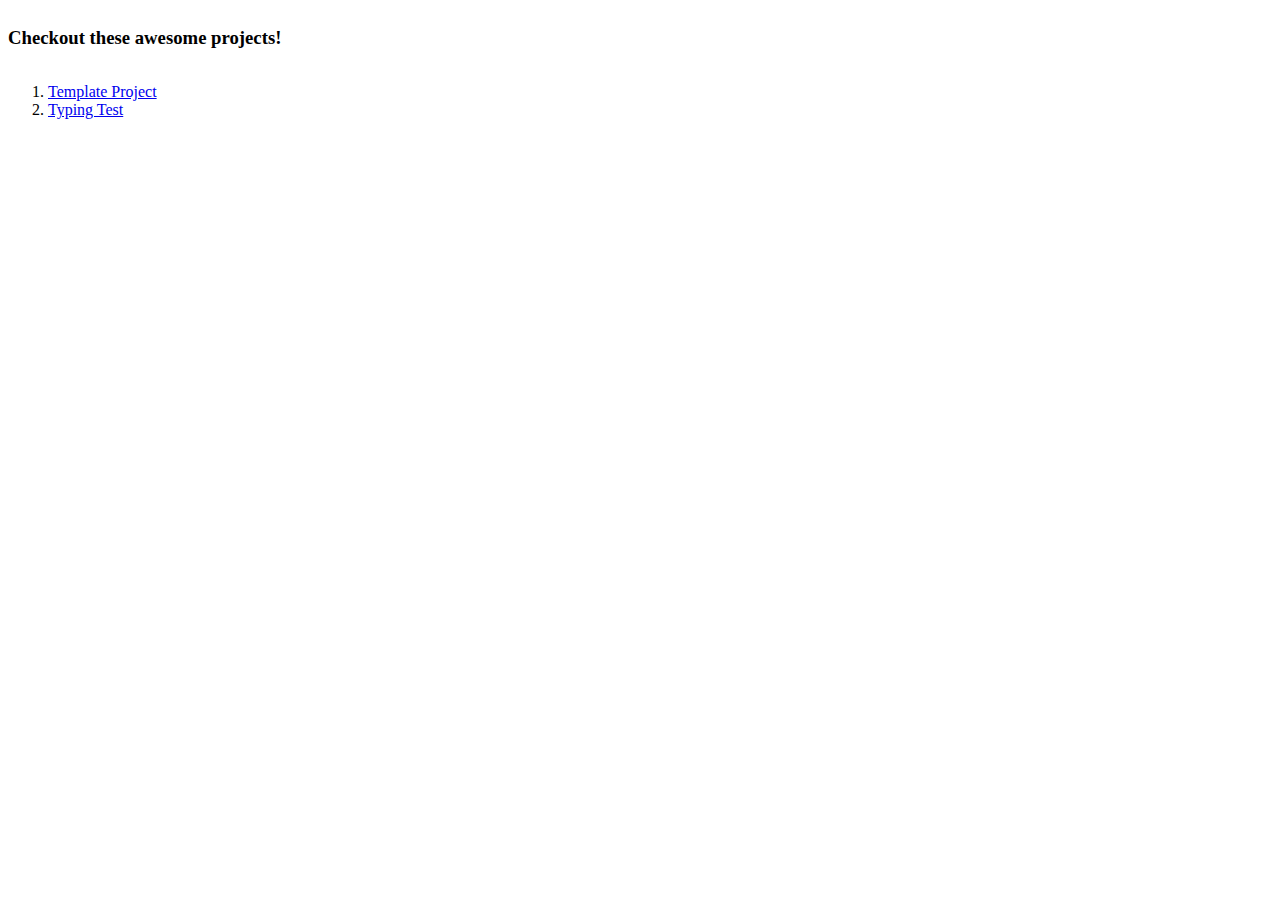
<file: index.html>
<!DOCTYPE html>
<html lang="en">
  <head>
    <meta charset="UTF-8" />
    <meta name="viewport" content="width=device-width, initial-scale=1.0" />
    <title>Advanced CSS Training Bootcamp</title>

    <link rel="stylesheet" href="style.css" />
  </head>
  <body>
    <div id="project-links">
        <h3>Checkout these awesome projects!</h3>

      <ol>
        <li>
          <a href="/CSS3-Training-Bootcamp/code/-- template/index.html"
            >Template Project</a
          >
        </li>
        <li>
          <a href="/CSS3-Training-Bootcamp/code/typing-test/index.html"
            >Typing Test</a
          >
        </li>
      </ol>
    </div>
  </body>
</html>
</file>
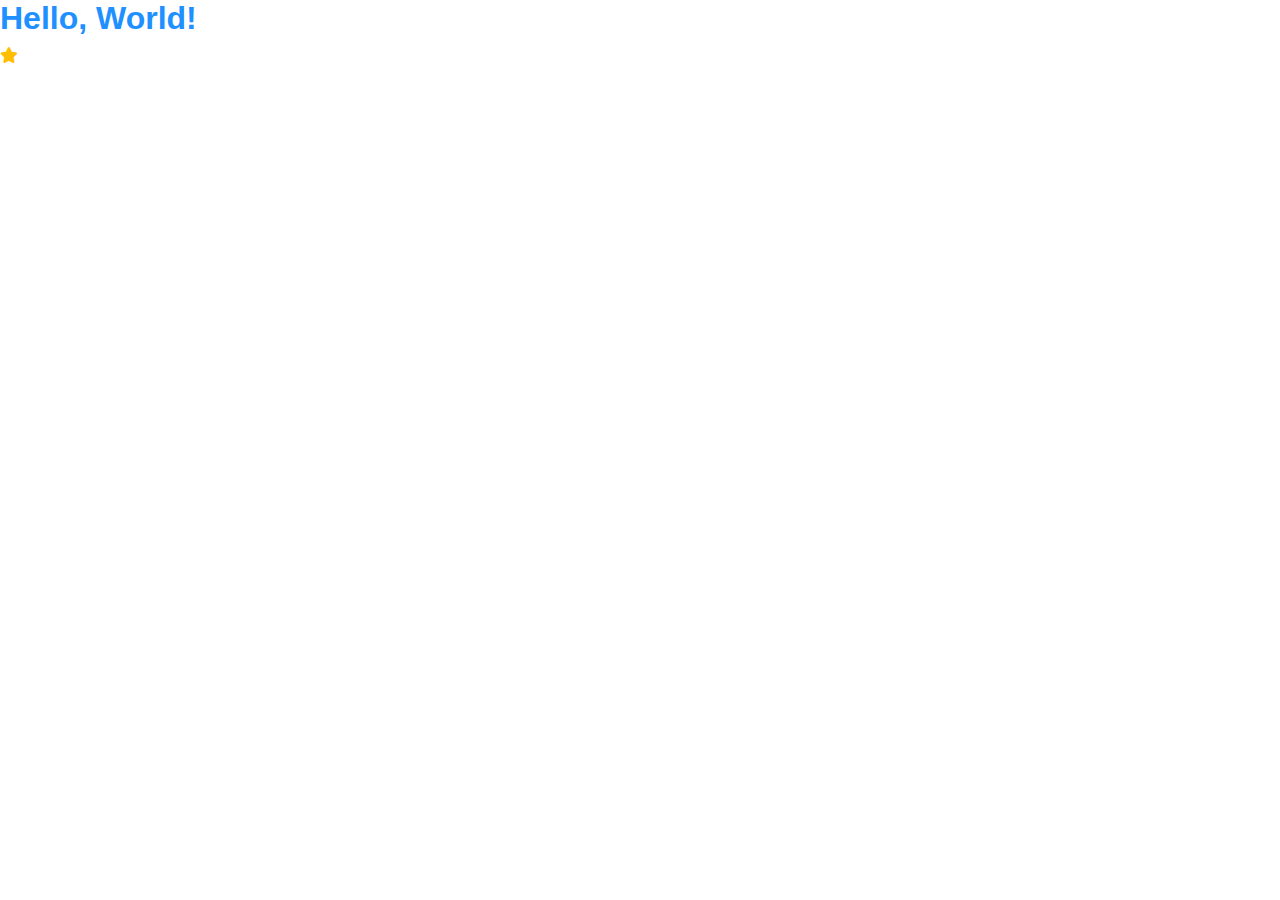
<file: code/-- template/index.html>
<!DOCTYPE html>
<html lang="en">
<head>
    <meta charset="UTF-8">
    <meta name="viewport" content="width=device-width, initial-scale=1.0">
    <title>Template Project</title>

    <!-- Musa Mueed Favicon -->
     <!-- <link rel="icon" type="image/png" href="favicon.png"> -->


<!-- Grab Favicon from Google (Might be unsupported in the future)  -->
<link rel="icon" type="image/png" href="https://www.google.com/s2/u/0/favicons?domain=css-tricks.com">

<!-- FontAwesome Version6  -->
    <link rel="stylesheet" href="https://cdnjs.cloudflare.com/ajax/libs/font-awesome/6.7.2/css/all.min.css">
    <link rel="stylesheet" href="style.css">
</head>
<body>
    <!-- html body conatiner -->
    <!-- <i class="fa-brands fa-github"></i> -->

<!-- Testing CSS Intellisense Extension & CSS Peek -->
 <h1 class="test">Hello, World!</h1>
 <i class="fa fa-star"></i>


    <!-- JS Files -->
    <script src="script.js"></script>
</body>
</html>
</file>
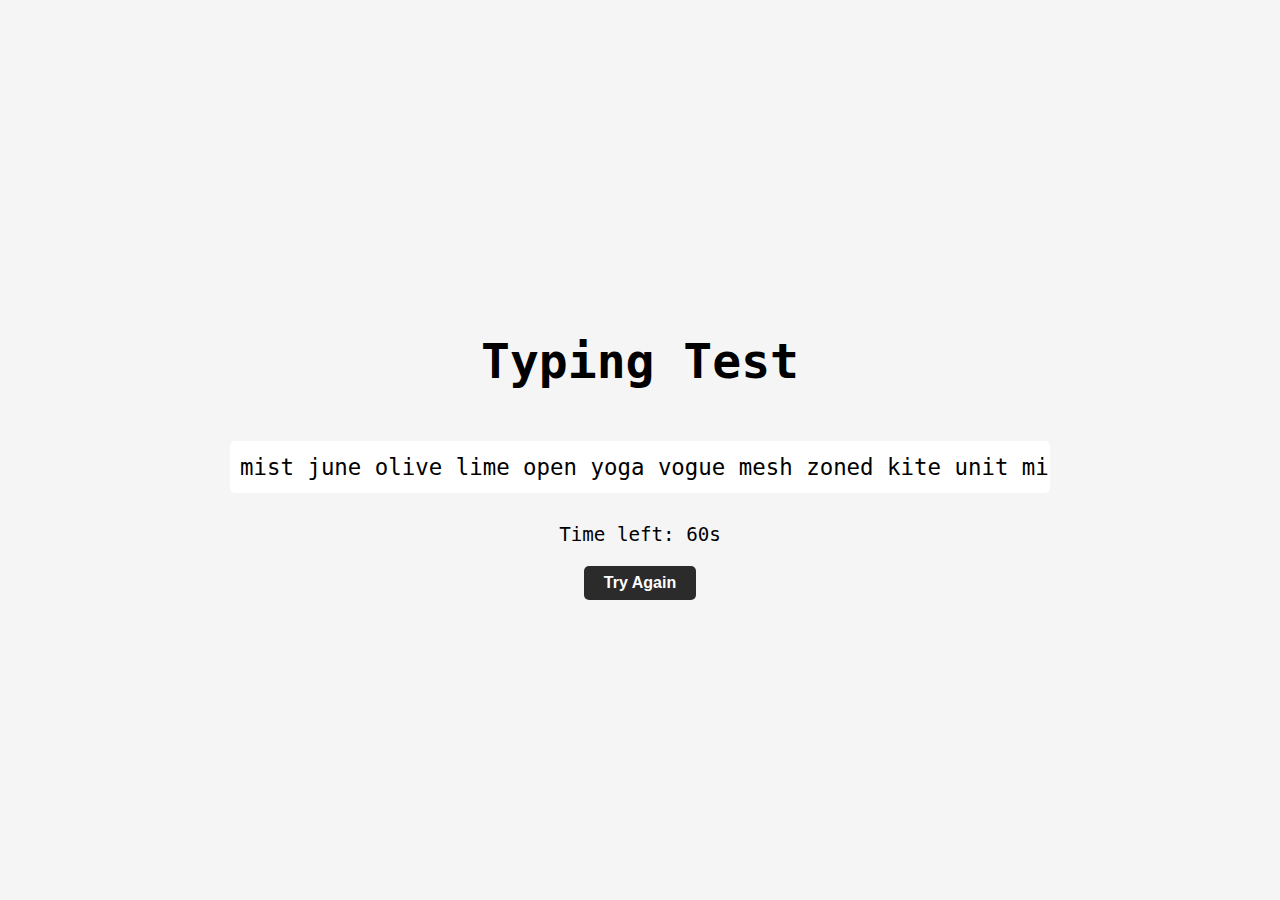
<file: code/typing-test/index.html>
<!DOCTYPE html>
<html lang="en">
  <head>
    <meta charset="UTF-8" />
    <meta name="viewport" content="width=device-width, initial-scale=1.0" />
    <title>Typing Test -  Typing Speed and Accuracy</title>

    <link
      rel="icon"
      type="image/png"
      href="../public/typing test1.png"
    />
    <link rel="stylesheet" href="style.css" />
  </head>
  <body>
    <h1>Typing Test</h1>
    <div id="text-container">This is our text</div>
    <div id="timer">Time left: 60s</div>

    <!-- Final score -->
    <div id="final-score"></div>

    <!-- try again button -->
    <button type="button" id="try-again">Try Again</button>

    <script src="script.js" type="module" ></script>
    <script src="words.js" type="module" ></script>
  </body>
</html>
</file>
<file: style.css>
#project-links {
    display: flex;
    flex-direction: column;
}
</file>
<file: code/-- template/style.css>
html {
    box-sizing: border-box;
}

body {
    font-family: sans-serif;
    margin: 0;
    padding: 0;
    min-height: 100vh;
    /* background-color: dodgerblue; */
}

.test {
    color: dodgerblue;

    /* margin - (T, L-R, B) ---------OR-------- (T-R-B-L) */
    margin: 0 0 10px;
}

.fa-star {
    color: #ffbf00;
}
</file>
<file: code/typing-test/style.css>
html {
  box-sizing: border-box;
}

body {
  margin: 0;
  padding: 0;
  min-height: 100vh;
  background-color: whitesmoke;

  /* custom styles */
  overflow: hidden;

  /* flex box */
  display: flex;
  flex-direction: column;
  justify-content: center; /* horizontal alignment*/
  align-items: center; /* vertical alignment*/
  font-family: monospace;
  font-size: 1.5rem;
}

#text-container {
  font-size: 1.4rem;
  width: 800px;
  background-color: #fff;
  height: auto;
  margin: 20px auto;
  line-height: 2rem;
  white-space: nowrap;
  padding: 10px;
  border-radius: 5px;
  overflow: hidden;
  display: flex;
  align-items: center;
  cursor: none;
  position: relative;
  /* text-transform: capitalize; */
}

#timer {
  margin: 10px auto;
  font-size: 1.2rem;
}

button {
  margin: 10px auto 0;
  cursor: pointer;
  padding: 8px 20px;
  text-align: center;
  border-radius: 5px;
  border: none;
}

#try-again {
  background: rgb(43, 43, 43);
  color: white;
  font-size: 1rem;
  font-weight: 600;
}
#try-again:hover {
  background-color: rgb(15, 15, 15);
  filter: brightness(1.2);
}
#try-again:active {
  background-color: rgb(88, 88, 88);
}

.correct {
    color: green;
}
.incorrect {
    color: red;
}
</file>
